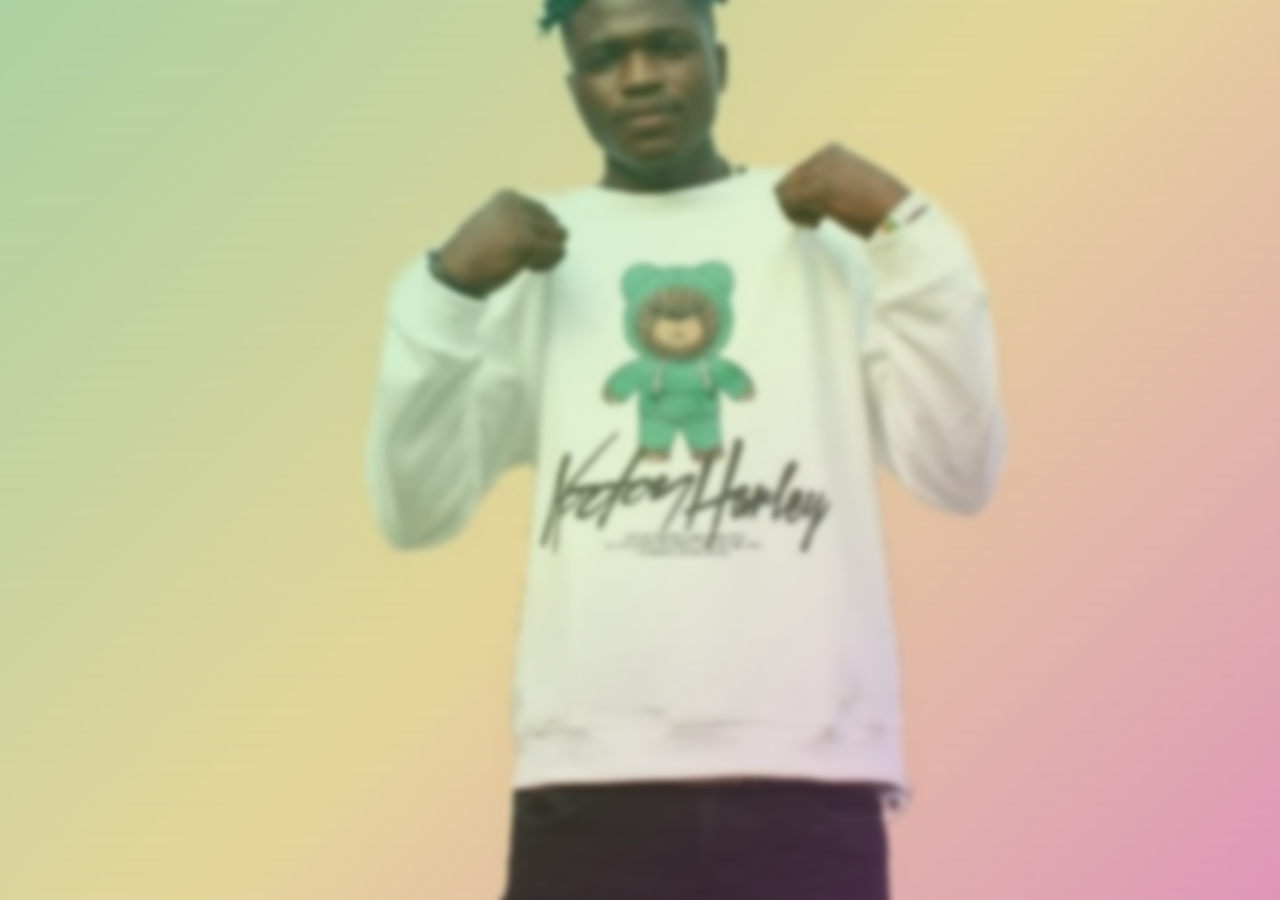
<file: index.html>
<!DOCTYPE html>
<html lang="en">

<head>
    <meta charset="UTF-8" />
    <meta name="viewport" content="width=device-width, initial-scale=1.0" />
    <meta name="google-site-verification" content="XGimkhwuwrTqkhIXYmORqTn3Rwu1MkpzgL9sbtkkkvs" />

    <title>De Hasty — Official</title>


</head>
<style>
    * {
        margin: 0;
        padding: 0;
        box-sizing: border-box;
    }

    body,
    html {
        height: 100%;
        overflow: hidden;
        font-family: Arial, sans-serif;
    }

    /* 🔥 SPLASH CONTAINER */
    #splash {
        position: fixed;
        inset: 0;
        color: orangered;
        display: flex;
        justify-content: center;
        align-items: center;
        font-size: 2.5rem;
        text-align: center;
        z-index: 2;
        animation: fadeOut 1s ease-out forwards;
        animation-delay: 9s;
        /* fades out after ~9s */
    }

    /* 🔥 Background Image + 3-Color Gradient + Blur + Zoom */
    #bg {
        position: fixed;
        inset: 0;
        background:
            linear-gradient(135deg,
                rgba(25, 192, 127, 0.4),
                rgba(127, 192, 25, 0.2),
                rgba(0173, 025, 192, 0.4)),
            url('IMAGES/splash.jpg');
        background-size: cover;
        background-position: center;
        filter: blur(3px);
        transform: scale(1);
        animation: zoomIn 10s ease-out forwards;
        z-index: 1;
    }

    /* ✨ Glow text effect */
    #splash h1 {
        text-shadow:
            0 0 10px rgba(255, 255, 255, 0.9),
            0 0 20px rgba(255, 255, 255, 0.7),
            0 0 40px rgba(255, 255, 255, 0.5);
        animation: textGlow 2s ease-in-out infinite alternate;
    }

    /* --- ANIMATIONS --- */

    /* Background Zoom */
    @keyframes zoomIn {
        0% {
            transform: scale(1);
        }

        100% {
            transform: scale(1.15);
        }
    }

    /* Glow pulsing text */
    @keyframes textGlow {
        0% {
            text-shadow:
                0 0 6px rgb(83, 176, 181),
                0 0 12px rgb(83, 176, 181),
                0 0 24px rgb(83, 176, 181);
        }

        100% {
            text-shadow:
                0 0 20px white,
                0 0 35px white,
                0 0 60px white;
        }
    }

    /* Splash fade-out */
    @keyframes fadeOut {
        to {
            opacity: 0;
        }
    }
</style>

<body>

    <!-- 🌅 Background Layer -->
    <div id="bg"></div>

    <!-- ✨ Splash Screen Content -->
    <div id="splash">
        <h1>WELCOME TO SAMEBOI MUSIC OFFICIAL WEBSITE</h1>
    </div>

    <script>
        // After 10 seconds, move to home page
        setTimeout(() => {
            window.location.href = "homepage.html";
        }, 10000);
    </script>

</body>

</html>
</file>
